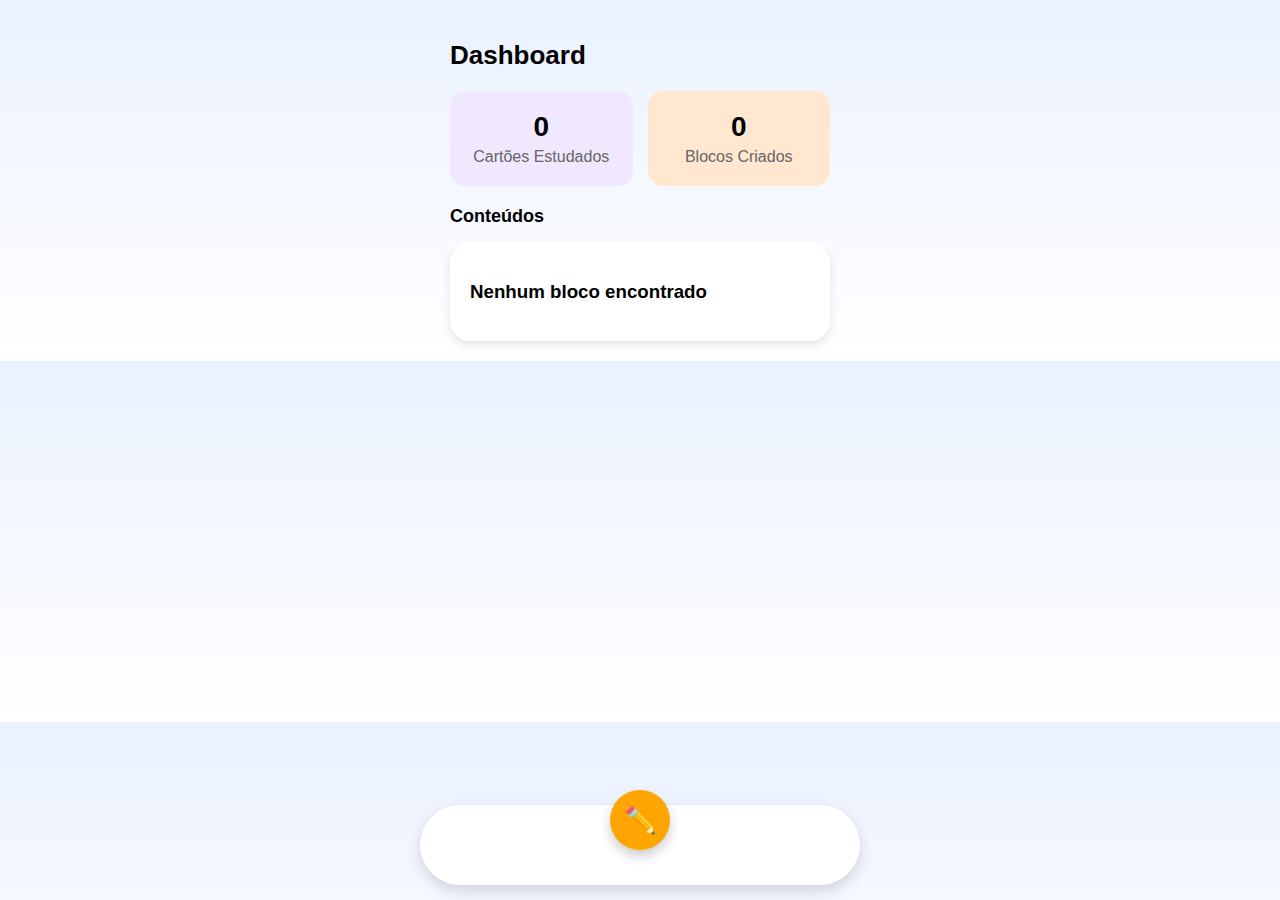
<file: index.html>
<!DOCTYPE html>
<html lang="pt-BR">

<head>
    <meta charset="UTF-8" />
    <meta name="viewport" content="width=device-width, initial-scale=1.0" />
    <title>Dashboard</title>
    <link rel="stylesheet" href="style.css" />
</head>

<body>

    <div class="container">
        <h1 class="title">Dashboard</h1>

        <!-- Estatísticas do usuário -->
        <div class="stats">
            <div class="stat purple">
                <h2>0</h2>
                <p>Cartões Estudados</p>
            </div>
            <div class="stat orange">
                <h2>0</h2>
                <p>Blocos Criados</p>
            </div>
        </div>

        <!-- Cartões Criar/Import-->
        <h2 class="section-title">Conteúdos</h2>
        <div id="blocks-container"></div>

        <!-- POPUP -->
        <div id="popup-overlay" class="overlay hidden">
            <div class="popup">
                <button class="close-popup">×</button>

                <h2 class="popup-title">Adicionar Novos Flashcards</h2>

                <!-- redireciona para novo-bloco.html-->
                <button class="popup-btn">Cadastrar novo bloco</button>
                <!-- abre o negocio de procurar arquivo-->
                <button class="popup-btn outline">Importar bloco</button>
            </div>
        </div>

        <!-- Barra de Navegação -->
        <div class="bottom-nav">
            <div class="nav-center">✏️</div>
        </div>

</body>
<script src="index.js"></script>

</html>
</file>
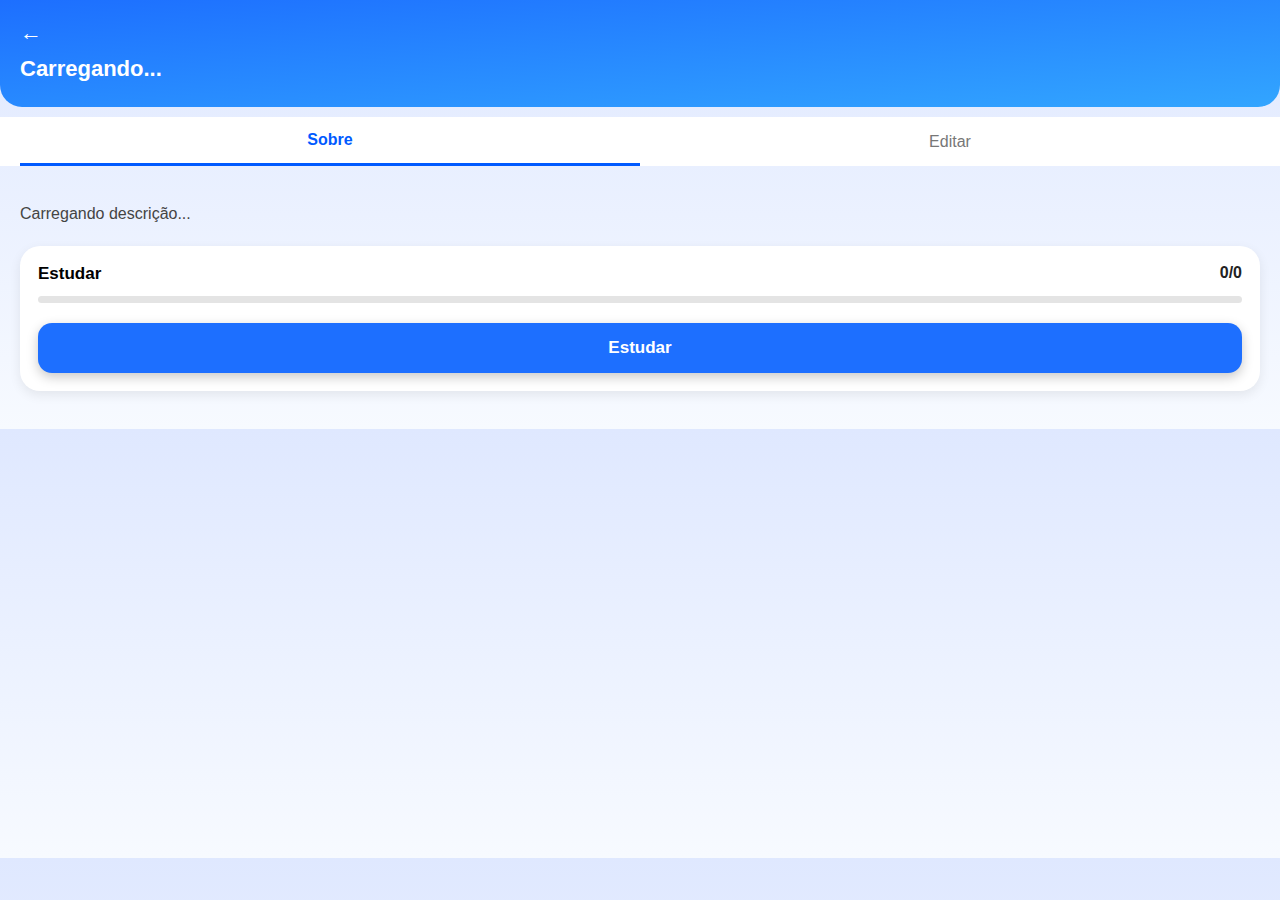
<file: deck.html>
<!DOCTYPE html>
<html lang="pt-BR">

<head>
    <meta charset="UTF-8" />
    <meta name="viewport" content="width=device-width, initial-scale=1.0" />
    <title>Baralho</title>
    <link rel="stylesheet" href="deck.css" />
</head>

<body>
    <!-- Header -->
    <header class="header-top">
        <span id="back-btn" class="back-btn">←</span>

        <!-- Dinamico -->
        <h1 id="deck-title" class="deck-title">Carregando...</h1>
    </header>

    <!-- Tabs -->
    <nav class="tabs">
        <button class="tab active">Sobre</button>
        <button class="tab" id="edit-tab">Editar</button>
    </nav>

    <!-- Conteúdo da tab "Sobre" -->
    <div class="content decks-content">

        <!-- Descrição do bloco -->
        <p id="deck-description" class="description">
            Carregando descrição...
        </p>

        <div class="item-card">
            <span class="item-title">Estudar</span>

            <!-- Progresso atual -->
            <span id="deck-progress-text" class="item-progress">0/0</span>

            <div class="progress-bar">
                <!-- Largura da barra preenchida dinamicamente -->
                <div id="deck-progress-bar" class="progress" style="width: 0%;"></div>
            </div>

            <button id="study-btn" class="study-btn">Estudar</button>
        </div>

    </div>

    <script src="deck.js"></script>
</body>

</html>
</file>
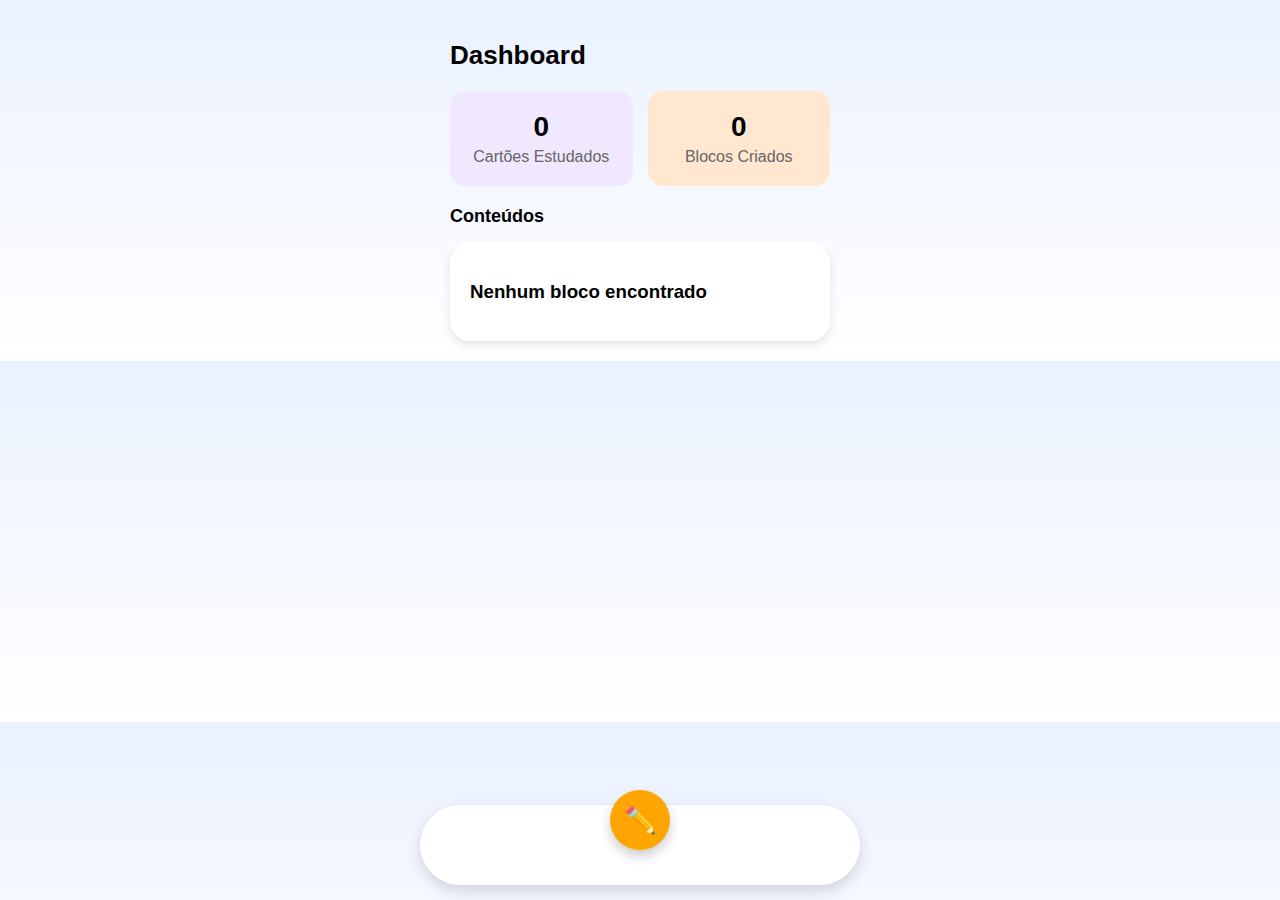
<file: edit-deck.html>
<!DOCTYPE html>
<html lang="pt-BR">

<head>
    <meta charset="UTF-8">
    <meta name="viewport" content="width=device-width, initial-scale=1.0">
    <title>Editar Bloco</title>
    <link rel="stylesheet" href="edit.css">
</head>

<body>
    <!-- Header -->
    <header class="header-top">
        <span id="back-btn" class="back-btn">←</span>
        <h1 class="deck-title">Editar Bloco</h1>
    </header>

    <!-- Conteúdo -->
    <div class="content decks-content">

        <!-- Nome e Desc -->
        <div class="block-edit">
            <label>Nome do Bloco</label>
            <input type="text" id="edit-block-name">
            <label>Descrição (opcional)</label>
            <input type="text" id="edit-block-description">
        </div>

        <!-- Info -->
        <h3>Cartões do bloco</h3>
        <div id="cards-container"></div>
        <button id="add-card-btn" class="study-btn">Adicionar Novo Cartão</button>
        <button id="save-block-btn" class="study-btn">Salvar Alterações</button>

    </div>

    <script src="edit-deck.js"></script>
</body>

</html>
</file>
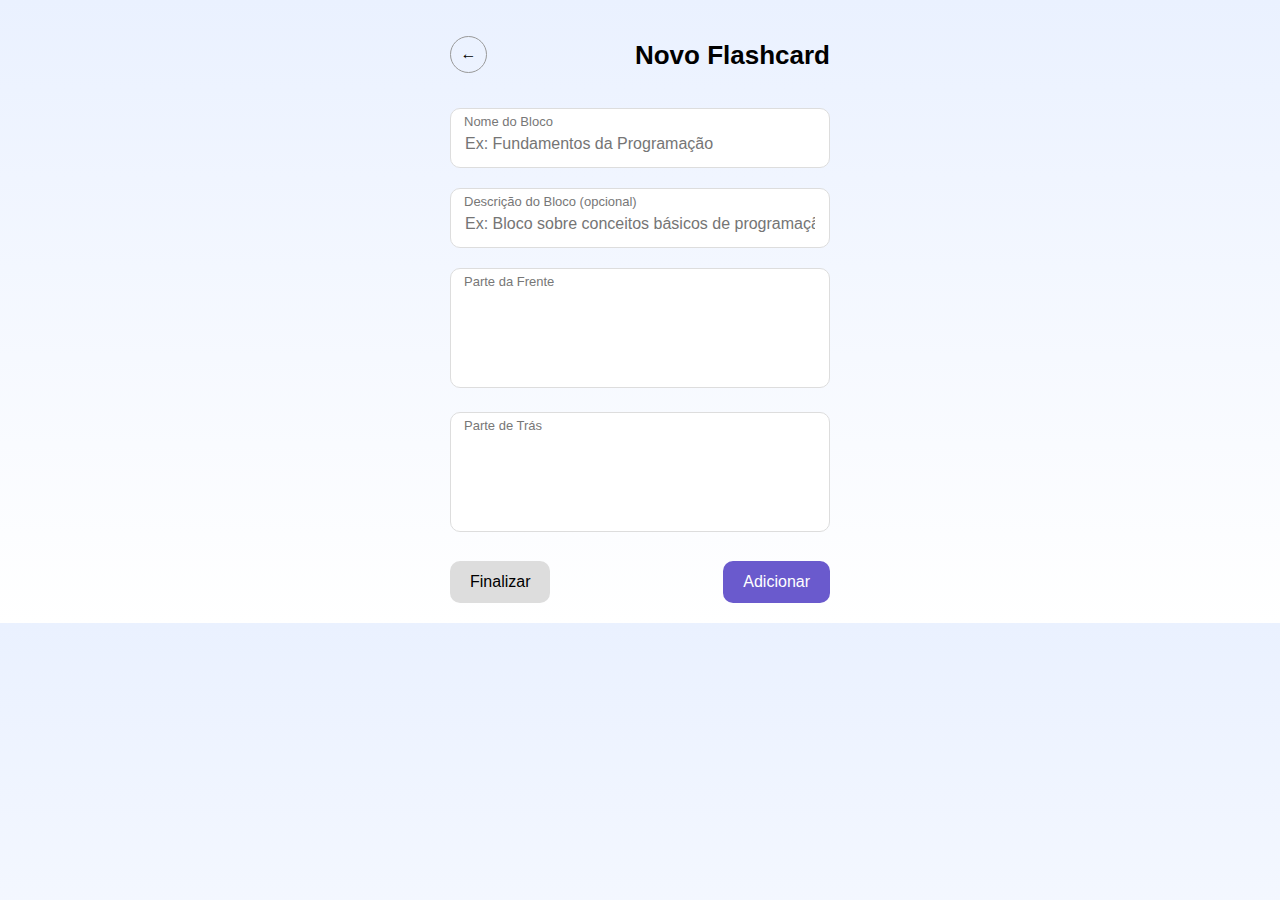
<file: novo-bloco.html>
<!DOCTYPE html>
<html lang="pt-BR">

<head>
    <meta charset="UTF-8" />
    <meta name="viewport" content="width=device-width, initial-scale=1.0" />
    <title>Novo Flashcard</title>
    <link rel="stylesheet" href="new-card.css" />
</head>

<body>

    <div class="container">

        <!-- Header -->
        <div class="header">
            <div class="menu" id="back-btn">←</div>
            <h1 class="title">Novo Flashcard</h1>
        </div>

        <!-- Nome -->
        <div class="block-name-field">
            <label class="floating-label">Nome do Bloco</label>
            <input id="blockName" type="text" placeholder="Ex: Fundamentos da Programação">
        </div>

        <!-- Desc -->
        <div class="block-name-field">
            <label class="floating-label">Descrição do Bloco (opcional)</label>
            <input id="blockDescription" type="text" placeholder="Ex: Bloco sobre conceitos básicos de programação">
        </div>

        <!-- Frente -->
        <div class="flash-input">
            <label class="floating-label">Parte da Frente</label>
            <textarea id="frontText"></textarea>
        </div>

        <!-- Trás -->
        <div class="flash-input">
            <label class="floating-label">Parte de Trás</label>
            <textarea id="backText"></textarea>
        </div>

        <!--Botão -->
        <div class="action-row">
            <button class="btn cancel" id="finish-btn">Finalizar</button>
            <button id="add-btn" class="btn add">Adicionar</button>
        </div>
    </div>

    <script src="flashcards.js"></script>
</body>

</html>
</file>
<file: style.css>
/* Estilo Global */
body {
    margin: 0;
    background: linear-gradient(to bottom, #eaf1ff, #ffffff);
    font-family: Arial, sans-serif;
}

.container {
    max-width: 380px;
    margin: auto;
    padding: 20px;
}

.title {
    font-size: 26px;
    font-weight: bold;
    margin-top: 20px;
}

/* Estatísticas */
.stats {
    display: flex;
    gap: 15px;
    margin: 20px 0;
}

.stat {
    flex: 1;
    border-radius: 15px;
    padding: 20px;
    text-align: center;
}

.stat h2 {
    margin: 0;
    font-size: 28px;
    font-weight: bold;
}

.stat p {
    margin: 5px 0 0;
    color: #666;
}

.purple {
    background: #f0e8ff;
}

.orange {
    background: #ffe8cf;
}

/* Seção de Conteúdos */
.section-title {
    font-size: 18px;
    margin-top: 10px;
    font-weight: bold;
}

.card {
    background: #ffffff;
    padding: 20px;
    border-radius: 20px;
    margin-top: 15px;
    box-shadow: 0 4px 10px rgba(0,0,0,0.1);
}

.category {
    color: #1c6df2;
    font-size: 12px;
    font-weight: bold;
}

/* Barra do POPUP */
.bottom-nav {
    position: fixed;
    bottom: 15px;
    left: 50%;
    transform: translateX(-50%);
    background: white;
    width: 90%;
    max-width: 380px;
    border-radius: 40px;
    padding: 10px 30px;
    display: flex;
    justify-content: center;
    align-items: center;
    box-shadow: 0 6px 15px rgba(0,0,0,0.15);
}

.nav-center {
    width: 60px;
    height: 60px;
    border-radius: 50%;
    background: orange;
    display: flex;
    justify-content: center;
    align-items: center;
    font-size: 26px;
    color: white;
    position: relative;
    top: -25px;
    box-shadow: 0 6px 12px rgba(0,0,0,0.2);
}


/*  POPUP  */

.hidden {
    display: none !important;
}

.overlay {
    position: fixed;
    top: 0;
    left: 0;
    width: 100%;
    height: 100%;
    background: rgba(0,0,0,0.45);
    backdrop-filter: blur(4px);
    display: flex;
    justify-content: center;
    align-items: center;
    z-index: 50;
}

.popup {
    background: white;
    width: 85%;
    max-width: 360px;
    padding: 25px;
    border-radius: 20px;
    box-shadow: 0px 8px 20px rgba(0,0,0,0.25);
    text-align: center;
    animation: popupEnter .25s ease-out;
    position: relative;
}

@keyframes popupEnter {
    from {
        opacity: 0;
        transform: scale(0.8);
    }
    to {
        opacity: 1;
        transform: scale(1);
    }
}

/* Botões */
.popup-btn {
    width: 100%;
    padding: 14px;
    margin-top: 12px;
    font-size: 16px;
    font-weight: bold;
    background: #1d6fff;
    color: white;
    border: none;
    border-radius: 12px;
    cursor: pointer;
}

.popup-btn.outline {
    background: white;
    color: #1d6fff;
    border: 2px solid #1d6fff;
}

.close-popup {
    position: absolute;
    right: 12px;
    top: 12px;
    background: none;
    border: none;
    font-size: 26px;
    cursor: pointer;
}
</file>
<file: deck.css>
/* Estilo Global */
body {
    margin: 0;
    background: linear-gradient(to bottom, #dfe8ff, #f7faff);
    font-family: Arial, sans-serif;
}

/* Header */
.header-top {
    background: linear-gradient(to bottom right, #1d6fff, #32a5ff);
    padding: 20px 20px 25px;
    border-bottom-left-radius: 22px;
    border-bottom-right-radius: 22px;
    color: white;
    position: relative;
    text-align: left;
}


.back-btn {
    font-size: 22px;
    cursor: pointer;
    display: inline-block;
    margin-bottom: 10px;
}


.deck-title {
    margin: 0;
    font-size: 22px;
    font-weight: bold;
}

/* Tab */
.tabs {
    display: flex;
    background: white;
    padding: 0 20px;
    transform: translateY(10px);   /* empurra para baixo sem quebrar layout */
}

.tab {
    flex: 1;
    padding: 14px 0;
    text-align: center;
    background: none;
    border: none;
    font-size: 16px;
    color: #777;
    cursor: pointer;
}

.tab.active {
    color: #005aff;
    font-weight: bold;
    border-bottom: 3px solid #005aff;
}

/* PRINCIPAL */
/* Conteúdo */
.content {
    padding: 30px 20px 20px; 
}
/* Descrição */
.description {
    font-size: 16px;
    line-height: 1.5;
    color: #444;
    margin-bottom: 20px;
}
/* Card de Info */
.item-card {
    background: white;
    padding: 18px;
    border-radius: 20px;
    margin-bottom: 18px;
    box-shadow: 0px 4px 12px rgba(0,0,0,0.08);
    position: relative;
}

.item-title {
    font-size: 17px;
    font-weight: bold;
}

.item-progress {
    position: absolute;
    right: 18px;
    top: 18px;
    font-weight: bold;
    color: #222;
}

/* PROGRESS BAR */
.progress-bar {
    width: 100%;
    height: 7px;
    background: #e4e4e4;
    border-radius: 4px;
    margin-top: 12px;
}

.progress {
    height: 100%;
    background: #1d6fff;
    border-radius: 4px;
}

.flag-icon {
    width: 22px;
    position: absolute;
    right: 20px;
    top: 27px;
}

/* Botão */
.study-btn {
    margin-top: 20px;
    width: 100%;
    background: #1d6fff;
    color: white;
    padding: 15px;
    border-radius: 14px;
    font-size: 17px;
    font-weight: bold;
    border: none;
    cursor: pointer;
    box-shadow: 0px 4px 12px rgba(0,0,0,0.22);
}
</file>
<file: edit.css>
/*Estilo Geral*/
body {
    margin: 0;
    background: linear-gradient(to bottom, #dfe8ff, #f7faff);
    font-family: Arial, sans-serif;
}

/* Header */
.header-top {
    background: linear-gradient(to bottom right, #1d6fff, #32a5ff);
    padding: 20px 20px 25px;
    border-bottom-left-radius: 22px;
    border-bottom-right-radius: 22px;
    color: white;
    position: relative;
    text-align: left;
}

.back-btn {
    font-size: 22px;
    cursor: pointer;
    display: inline-block;
    margin-bottom: 10px;
}

.deck-title {
    margin: 0;
    font-size: 22px;
    font-weight: bold;
}

/* Conteiner */
.content {
    padding: 30px 20px 20px;
}

/* Caixa branca onde edita-se nome e descrição */
.block-edit {
    background: white;
    padding: 20px;
    border-radius: 20px;
    box-shadow: 0 4px 12px rgba(0,0,0,0.08);
    margin-bottom: 25px;
}

.block-edit label {
    display: block;
    font-weight: bold;
    margin-top: 15px;
}

.block-edit input {
    width: 100%;
    padding: 12px 14px;
    border-radius: 10px;
    border: 1px solid #ccc;
}

/* Contêiner dos Cards*/
#cards-container {
    margin-top: 40px;
    display: flex;
    flex-direction: column;
    gap: 18px;
}
#cards-container .card-item {
    position: relative;
    z-index: 1; /* mantém botão de excluir acima do cartão */
}


/* Quadrado de cada flashcard */
.flash-input {
    background: white;
    padding: 15px;
    border-radius: 16px;
    box-shadow: 0 3px 10px rgba(0,0,0,0.06);
    position: relative;
}

.flash-input label {
    font-weight: bold;
    margin-bottom: 4px;
}

.flash-input input {
    width: 100%;
    padding: 10px 12px;
    border-radius: 8px;
    border: 1px solid #ccc;
}

/* Botão excluir dentro do cartão */
.delete-card {
    position: absolute;
    right: 5px;
    top: 1px;
    background: #ff5959;
    color: white;
    border: none;
    border-radius: 10px;
    padding: 8px 12px;
    cursor: pointer;
    font-weight: bold;
}

.delete-card:hover {
    background: #ff2e2e;
}

/* Botões principais da página */
#add-card-btn, #save-block-btn {
    width: 100%;
    padding: 14px;
    border-radius: 14px;
    font-size: 17px;
    font-weight: bold;
    border: none;
    cursor: pointer;
    margin-top: 12px;
    background: #1d6fff;
    color: white;
}

/* CARDS DO BLOCO */
/* CONTÊINER DE CARTÕES */
#cards-container {
    margin-top: 40px; /* aumentei para empurrar os cartões para baixo */
    display: flex;
    flex-direction: column;
    gap: 18px; /* espaço entre os cartões */
}

/* Garantir que cada cartão tenha posicionamento adequado */
#cards-container .card-item {
    position: relative;
    z-index: 1; /* mantém botão de excluir acima do cartão */
}



/* Botões*/
#add-card-btn, #save-block-btn {
    width: 100%;
    padding: 14px;
    border-radius: 14px;
    font-size: 17px;
    font-weight: bold;
    border: none;
    cursor: pointer;
    margin-top: 12px;
    box-shadow: 0px 4px 12px rgba(0,0,0,0.22);
    color: white;
    background: #1d6fff;
}

#add-card-btn:hover, #save-block-btn:hover {
    background: #005aff;
}
</file>
<file: new-card.css>
/* Estilo Global */
body {
    margin: 0;
    background: linear-gradient(to bottom, #eaf1ff, #ffffff);
    font-family: Arial, sans-serif;
}

.container {
    max-width: 380px;
    margin: auto;
    padding: 20px;
}


/* Header */
.header {
    display: flex;
    justify-content: space-between;
    align-items: center;
}

.menu {
    width: 35px;
    height: 35px;
    border: 1px solid #999;
    border-radius: 50%;
    display: flex;
    justify-content: center;
    align-items: center;
}

.title {
    font-size: 26px;
    font-weight: bold;
    margin-top: 20px;
}

/* Formulário (Campos) */

.block-name-field, 
.flash-input {
    position: relative;
    width: 100%;
    margin-top: 20px;
}

/* Estilo dos Inputs e Textarea */
.block-name-field input,
.flash-input textarea {
    width: 100%;
    padding: 14px;
    padding-top: 26px;
    border: 1px solid #ddd;
    border-radius: 10px;
    box-sizing: border-box;
    font-size: 16px;
}

.floating-label {
    position: absolute;
    top: 6px;
    left: 14px;
    color: #777;
    font-size: 13px;
    pointer-events: none;
}

textarea {
    resize: none;
    height: 120px;
}

/* BOTÕES */

.action-row {
    display: flex;
    justify-content: space-between;
    margin-top: 25px;
}

.btn {
    padding: 12px 20px;
    border-radius: 10px;
    font-size: 16px;
    border: none;
    cursor: pointer;
}

.cancel {
    background: #ddd;
}

.add {
    background: #6a5acd;
    color: white;
}
</file>
